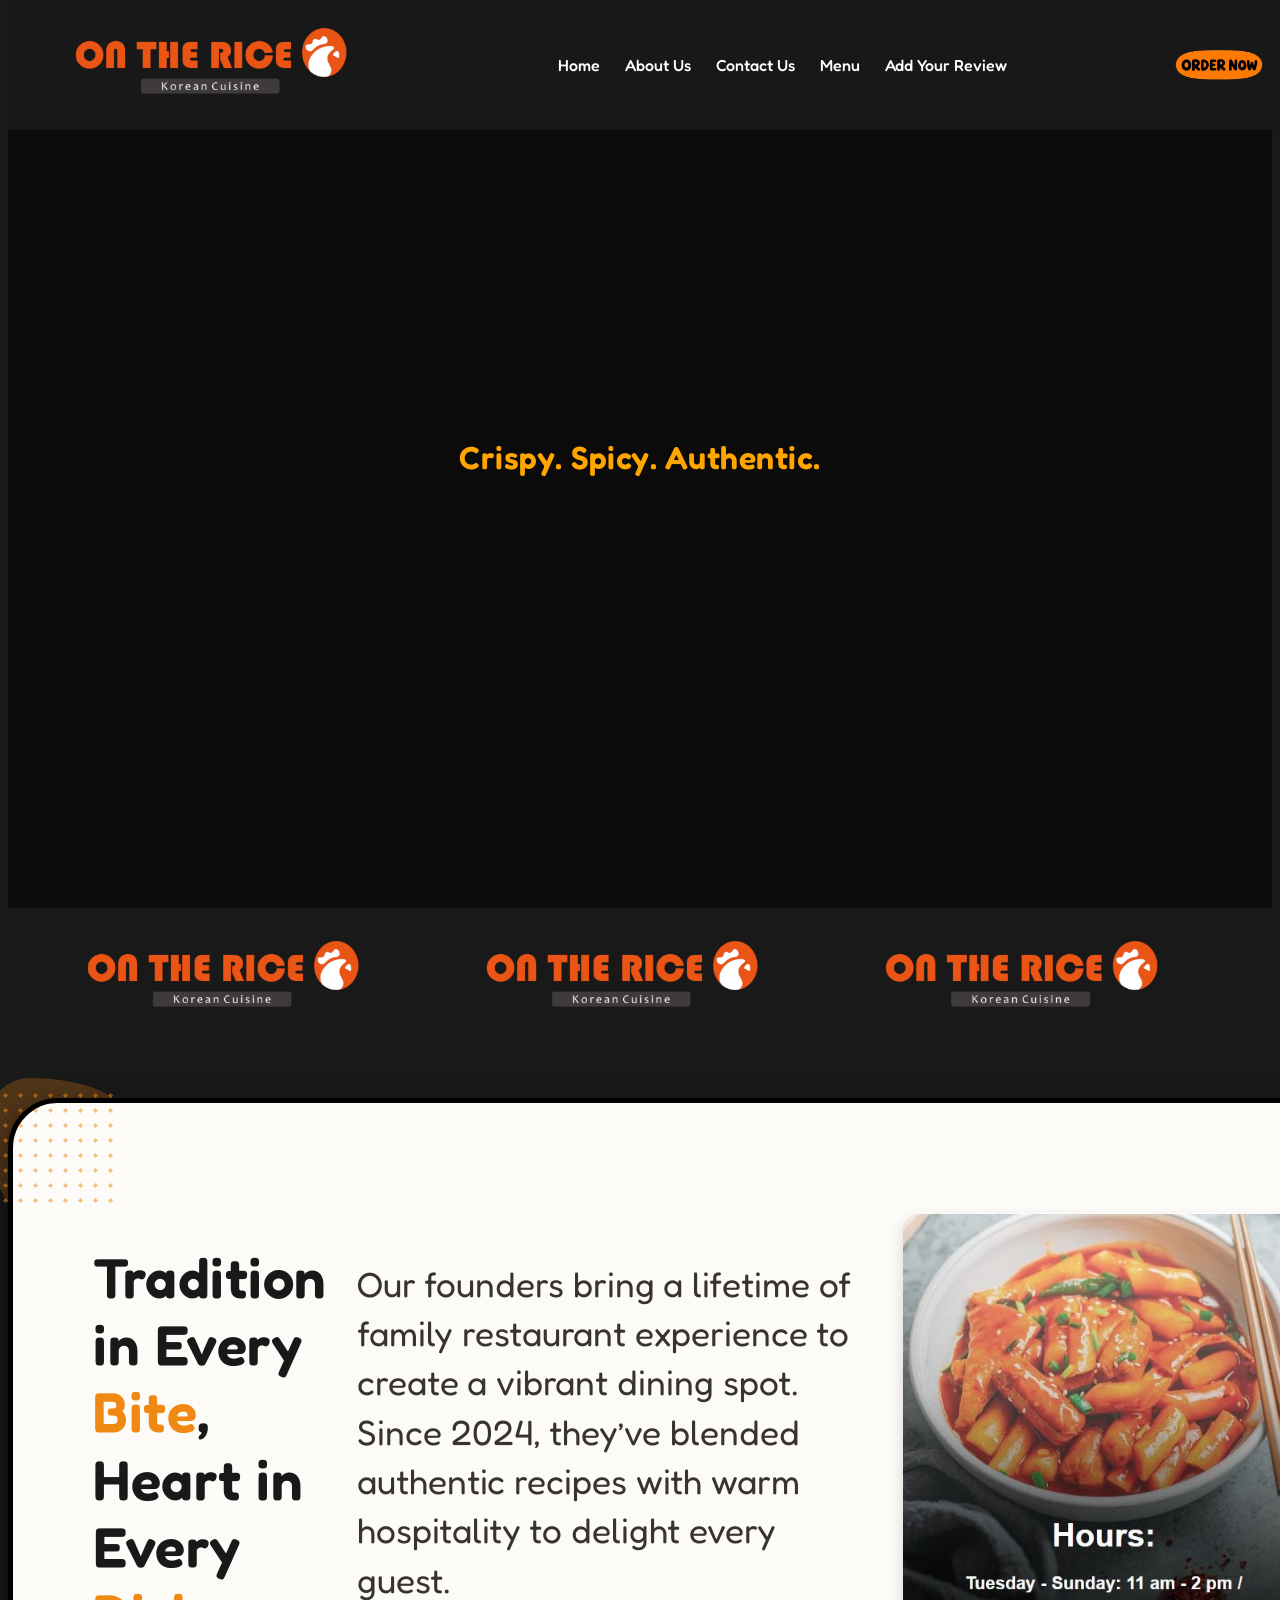
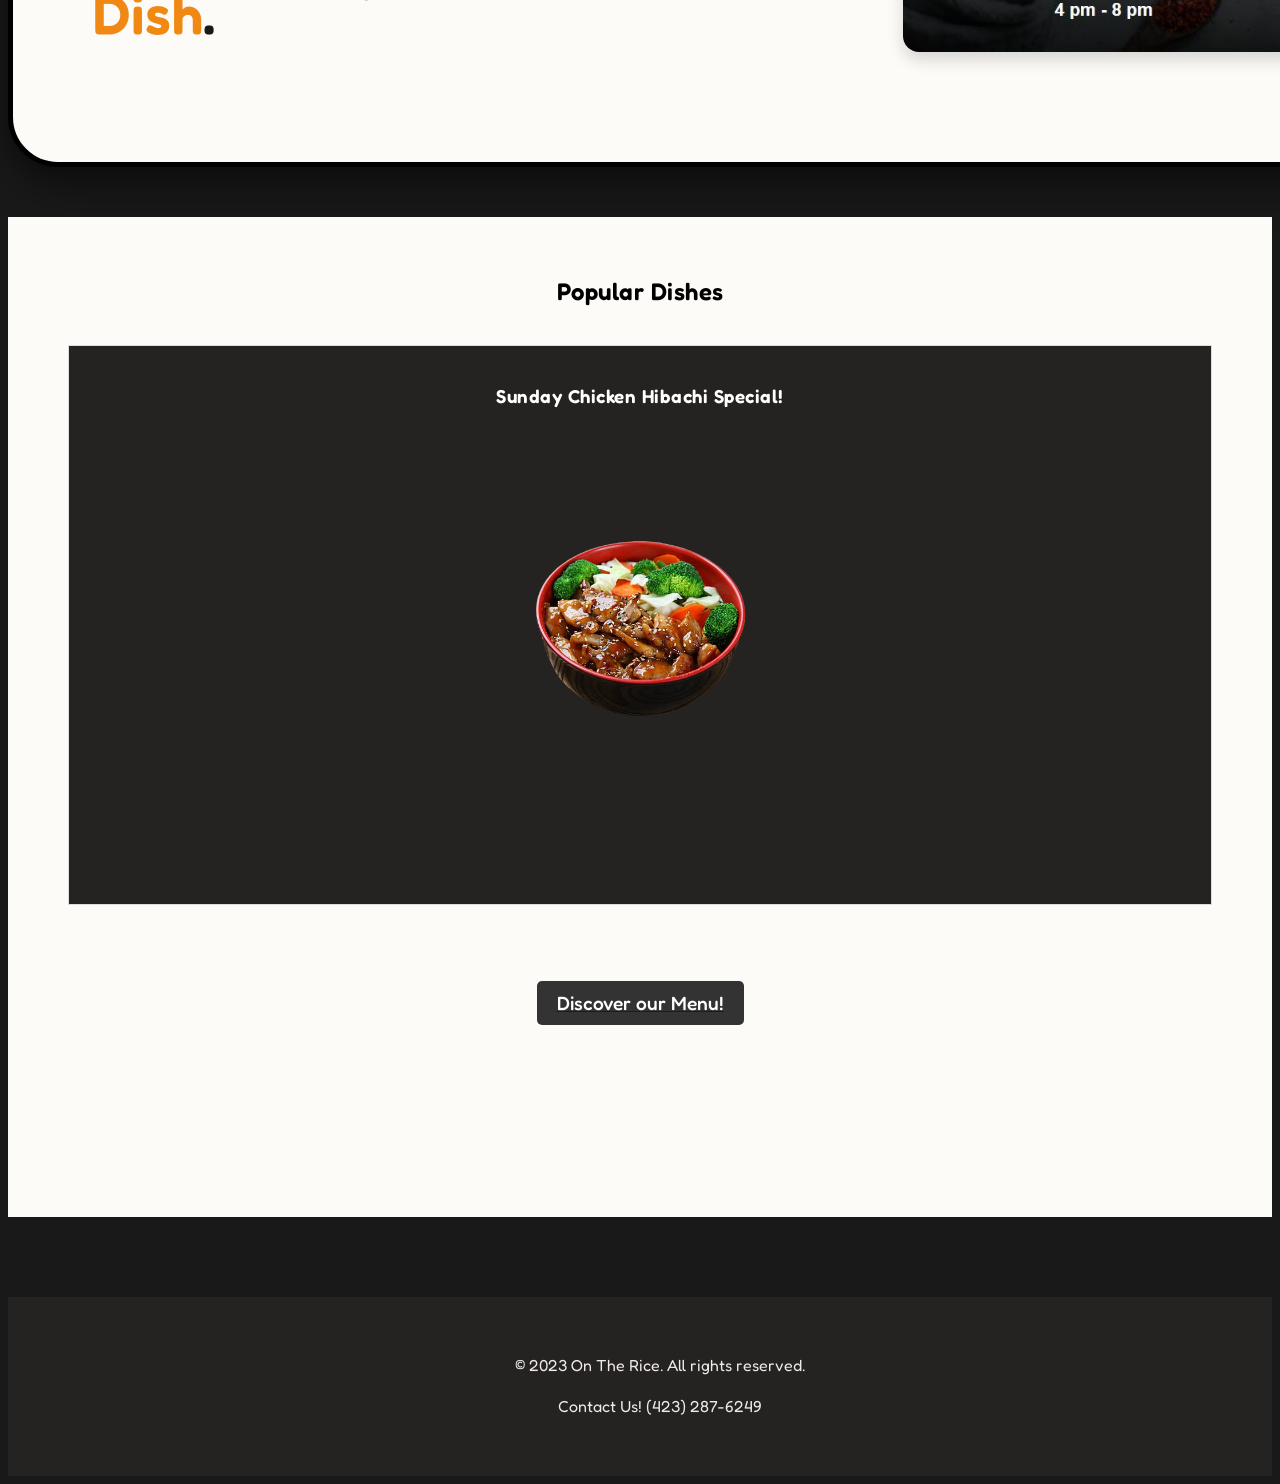
<file: On The Rice Web/index.html>
<!doctype html> 
<html lang="en-US"> 
<link rel="preconnect" href="https://fonts.googleapis.com">
<link rel="preconnect" href="https://fonts.gstatic.com" crossorigin>
<link href="https://fonts.googleapis.com/css2?family=DM+Sans:ital,opsz,wght@0,9..40,100..1000;1,9..40,100..1000&family=Fredoka:wght@300..700&display=swap" rel="stylesheet">
<head> 
  <meta charset="utf-8" /> 
  <meta name="viewport" content="width=device-width, initial-scale=1.0" /> 
  <title>On The Rice - Home</title> 
  <link href="styles/style.css" rel="stylesheet" /> 
</head> 
<body> 


  <div class="hero-container"> 
    
    <video autoplay muted loop playsinline id="bg-video"> 
      <source src="images/IMG_9591.mp4" type="video/mp4"> 
    </video> 

    <div class="video-overlay"></div>
    
<nav> 
  <div class="container"> 
    <img src="images/logo.webp" alt="Logo"> 
    <div class="nav-links"> 
      <a href="index.html">Home</a> 
      <a href="about.html">About Us</a> 
      <a href="#contact-section">Contact Us</a>
      <a href="https://onthericecuisine.square.site/?location_id=L570T5P310XMS&fulfillment=PICKUP#P5VMWVQ4F5E7WIBMKYL7JVCR" target="_blank" rel="noopener noreferrer">Menu</a> 
      <a href="https://www.google.com/maps/place/On+The+Rice/@35.0031291,-85.1483331,846m/data=!3m2!1e3!5s0x8860645f512a9781:0x5363a9a768858ed9!4m8!3m7!1s0x8860656027bd71db:0x93ce07066665cb0b!8m2!3d35.0031291!4d-85.1483331!9m1!1b1!16s%2Fg%2F11ldk93b1v?entry=ttu&g_ep=EgoyMDI2MDYyOS4wIKXMDSoASAFQAw%3D%3D" target="_blank" rel="noopener noreferrer">Add Your Review</a> 
    </div> 
    <a href="#"> 
      <img src="images/order.png" alt="Order Now"> 
    </a> 
  </div> 
</nav> 

  <div class="hero-text">
        <h1>Crispy. Spicy. Authentic.</h1>
    </div>
  </div>

  <div class="scroll-container"> 
    <div class="scroll">
      <div class="RightToLeft">
        <img src="images/logo.webp" alt="Logo">
        <img src="images/logo.webp" alt="Logo">
        <img src="images/logo.webp" alt="Logo">
        <img src="images/logo.webp" alt="Logo">
        <img src="images/logo.webp" alt="Logo">
        <img src="images/logo.webp" alt="Logo">
        <img src="images/logo.webp" alt="Logo">
        <img src="images/logo.webp" alt="Logo">
        <img src="images/logo.webp" alt="Logo">
      </div>
    </div>
  </div>

  <div class="welcome-message">
    <h2 class="bold-heading">
  Tradition in Every <span class="orange-accent">Bite</span>,<br> 
  Heart in Every <span class="orange-accent">Dish</span>.
</h2>
    <p class="p2">Our founders bring a lifetime of family restaurant experience to create a vibrant dining spot. Since 2024, they’ve blended authentic recipes with warm hospitality to delight every guest. </p>
    <img class="lil-left-image" src="images/hours.jpg" alt="Welcome">
    <img class="right-image" src="images/mandu.jpg" alt="Welcome">
  </div>
  
  <div class="white-section">
    <h2>Popular Dishes</h2>

<ul>
  <li data-accName="Item 1">
    <h3>Sunday Chicken Hibachi Special!</h3>
    <img class="center-image" src="images/hibirchi.png" alt="chicken">
  </li>
  <li data-accName="Item 2">
    <h3>K-Style Corn Dogs!</h3>
    <img class="diff-center-image" src="images/truekdog.png" alt="kdog">
  </li>
  <li data-accName="Item 3">
    <h3>Bulgogi Udon!</h3>
     <img class="center-image" src="images/bul.png" alt="gogi">
  </li>

</ul>

  <div class="center-container">
    
  </div>
    <h2></h2>
    <div class="center-container">
    </div>
    <a href="https://onthericecuisine.square.site/?location_id=L570T5P310XMS&fulfillment=PICKUP#P5VMWVQ4F5E7WIBMKYL7JVCR"> 
      <button class="view-menu-button">Discover our Menu!</button>
    </a>
  </div>

</body> 

<footer>
  <p>&copy; 2023 On The Rice. All rights reserved.</p>
  <section id="contact-section">
  <p>Contact Us! (423) 287-6249 </p>
  </section>
</footer>
</html>
</file>
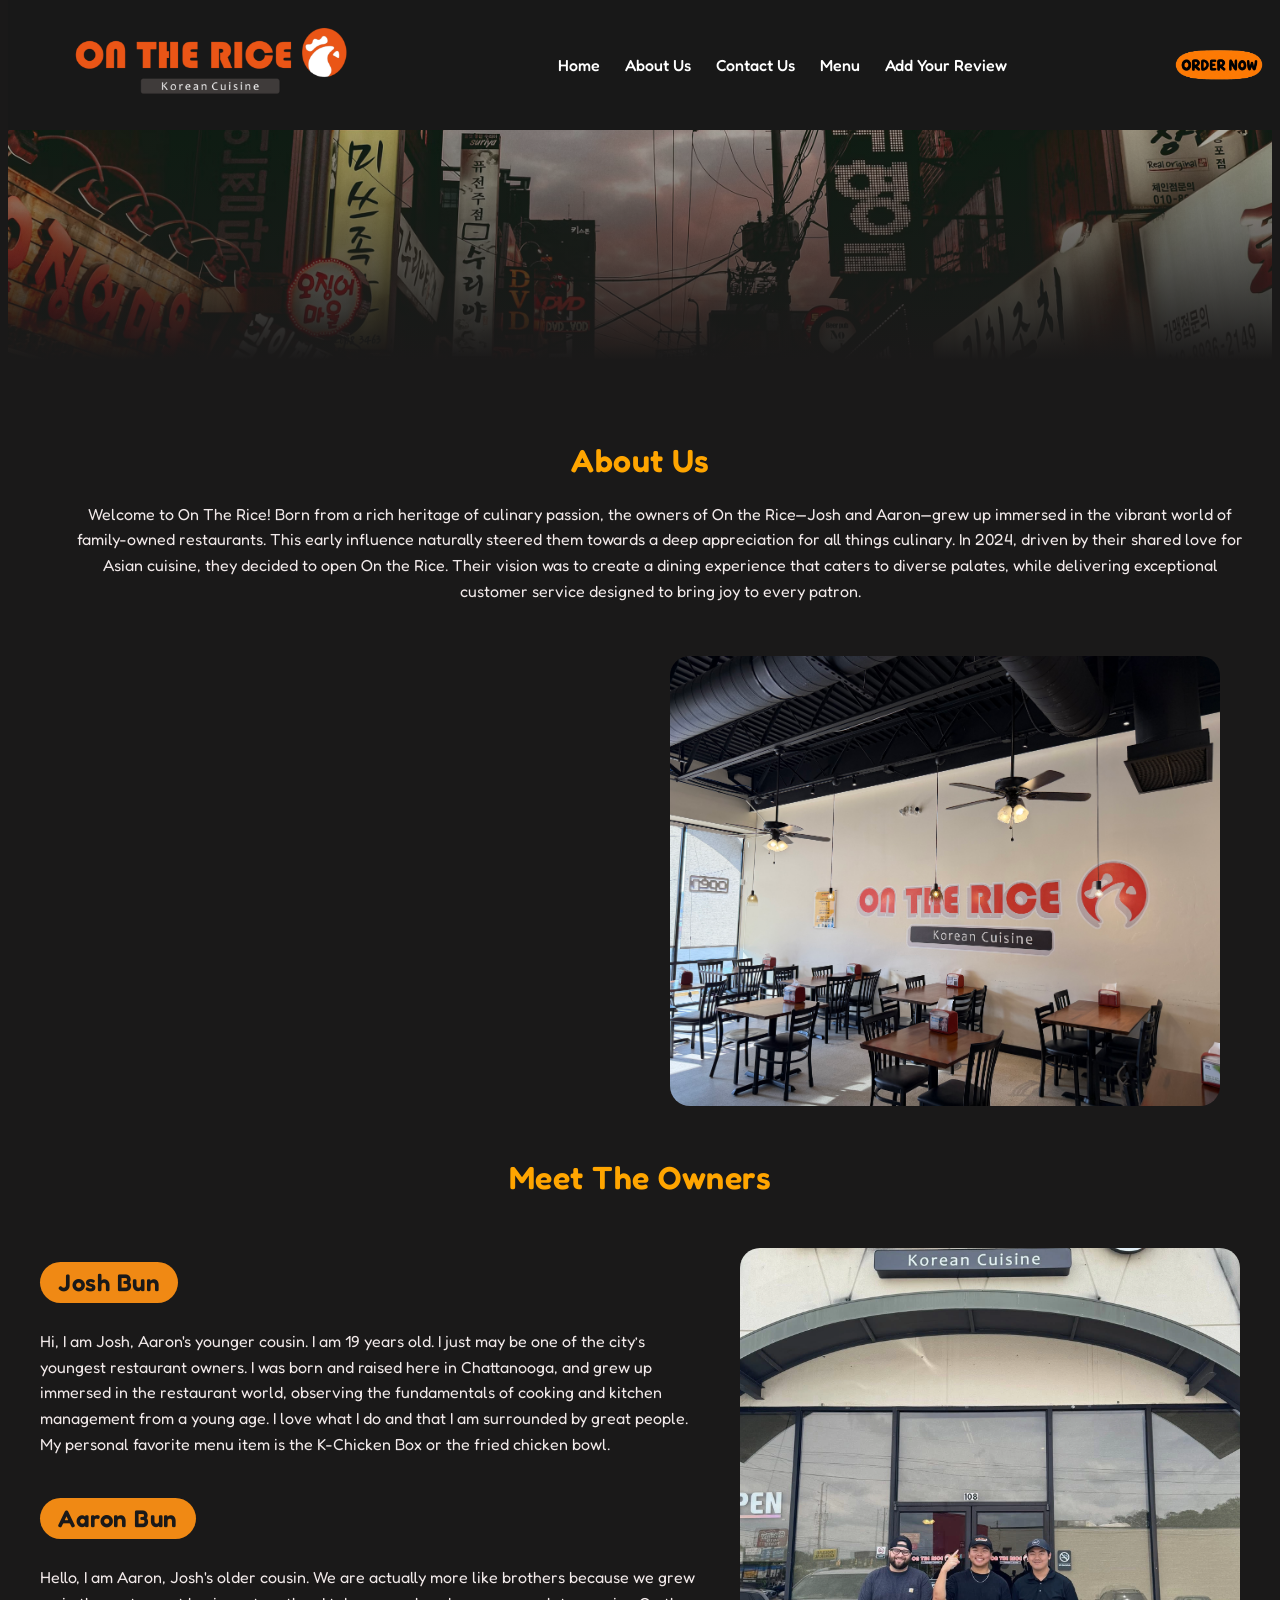
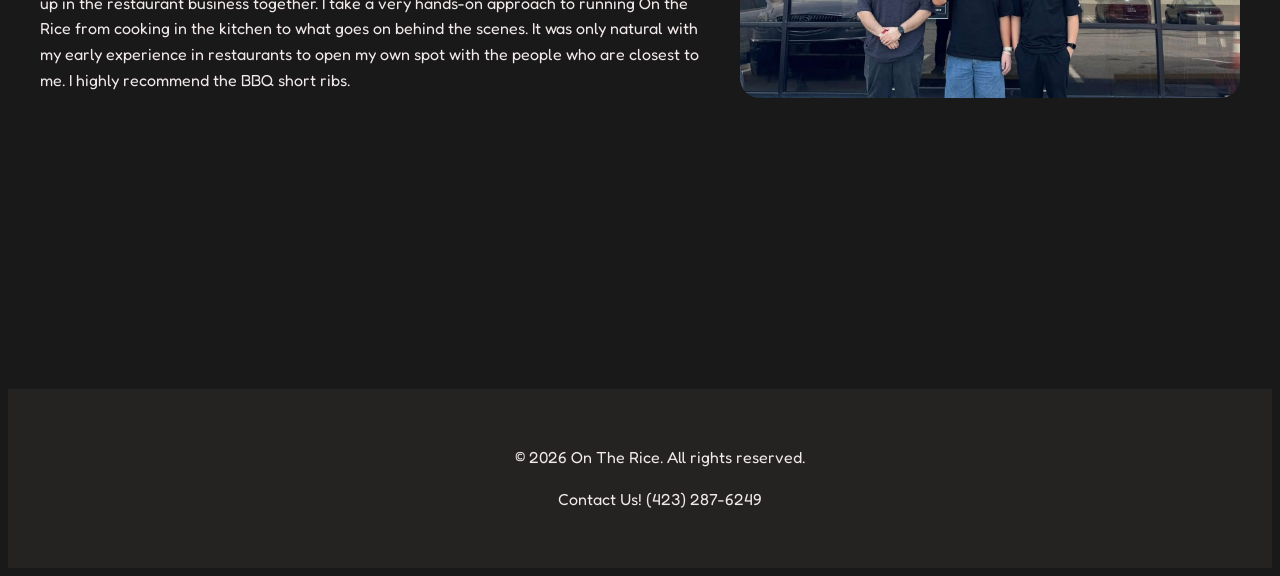
<file: On The Rice Web/about.html>
<!doctype html> 
<html lang="en-US"> 
<head> 
  <meta charset="utf-8" /> 
  <meta name="viewport" content="width=device-width, initial-scale=1.0" /> 
  <title>On The Rice - Home</title> 
  <link rel="preconnect" href="https://fonts.googleapis.com">
  <link rel="preconnect" href="https://fonts.gstatic.com" crossorigin>
  <link href="https://fonts.googleapis.com/css2?family=DM+Sans:ital,opsz,wght@0,9..40,100..1000;1,9..40,100..1000&family=Fredoka:wght@300..700&display=swap" rel="stylesheet">
  <link href="styles/style.css" rel="stylesheet" /> 
</head> 

<body> 

<nav> 
  <div class="container"> 
    <img src="images/logo.webp" alt="Logo"> 
    <div class="nav-links"> 
      <a href="index.html">Home</a> 
      <a href="about.html">About Us</a> 
      <a href="#contact-section">Contact Us</a>
      <a href="https://onthericecuisine.square.site/?location_id=L570T5P310XMS&fulfillment=PICKUP#P5VMWVQ4F5E7WIBMKYL7JVCR" target="_blank" rel="noopener noreferrer">Menu</a> 
      <a href="https://www.google.com/maps/place/On+The+Rice/@35.0031291,-85.1483331,846m/data=!3m2!1e3!5s0x8860645f512a9781:0x5363a9a768858ed9!4m8!3m7!1s0x8860656027bd71db:0x93ce07066665cb0b!8m2!3d35.0031291!4d-85.1483331!9m1!1b1!16s%2Fg%2F11ldk93b1v?entry=ttu&g_ep=EgoyMDI2MDYyOS4wIKXMDSoASAFQAw%3D%3D" target="_blank" rel="noopener noreferrer">Add Your Review</a> 
    </div> 
    <a href="#"> 
      <img src="images/order.png" alt="Order Now"> 
    </a> 
  </div> 
</nav> 

<div class="seoul-container"> 
  <img src="images/seoul.png" alt="korea"> 
</div>

<div class="black-section">
  <h1>About Us</h1>
  <p>Welcome to On The Rice! Born from a rich heritage of culinary passion, the owners of On the Rice—Josh and Aaron—grew up immersed in the vibrant world of family-owned restaurants. This early influence naturally steered them towards a deep appreciation for all things culinary. In 2024, driven by their shared love for Asian cuisine, they decided to open On the Rice. Their vision was to create a dining experience that caters to diverse palates, while delivering exceptional customer service designed to bring joy to every patron.</p>
 
  <div class="location-row">
    <div class="location-map-box">
      <iframe src="https://www.google.com/maps/embed?pb=!1m18!1m12!1m3!1d3685.171497458477!2d-85.15319864848861!3d35.00312900293012!2m3!1f0!2f0!3f0!3m2!1i1024!2i768!4f13.1!3m3!1m2!1s0x8860656027bd71db%3A0x93ce07066665cb0b!2sOn%20The%20Rice!5e1!3m2!1sen!2sus!4v1782961458023!5m2!1sen!2sus" width="600" height="450" style="border:0;" allowfullscreen="" loading="lazy" referrerpolicy="strict-origin-when-cross-origin"></iframe>
    </div>
    <div class="location-image-box">
      <img class="location-photo" src="images/restaurant.jpeg" alt="On The Rice Interior">
    </div>
  </div>

  <h1>Meet The Owners</h1>
  
  <div class="owners-section-row">
    <div class="owners-text-group">
      <h1>Josh Bun</h1>
      <p>Hi, I am Josh, Aaron's younger cousin. I am 19 years old. I just may be one of the city’s youngest restaurant owners. I was born and raised here in Chattanooga, and grew up immersed in the restaurant world, observing the fundamentals of cooking and kitchen management from a young age. I love what I do and that I am surrounded by great people. My personal favorite menu item is the K-Chicken Box or the fried chicken bowl. </p>
      
      <h1>Aaron Bun</h1>
      <p>Hello, I am Aaron, Josh's older cousin. We are actually more like brothers because we grew up in the restaurant business together. I take a very hands-on approach to running On the Rice from cooking in the kitchen to what goes on behind the scenes. It was only natural with my early experience in restaurants to open my own spot with the people who are closest to me. I highly recommend the BBQ short ribs.</p>
    </div>
    <div class="owners-image-container">
      <img class="owners-photo" src="images/Owners.png" alt="kim family">
    </div>
  </div>
</div> <footer>
  <p>© 2026 On The Rice. All rights reserved.</p>
  <p>Contact Us! (423) 287-6249</p>
</footer>

</body>
</html>
</file>
<file: On The Rice Web/styles/style.css>
/* gen stuff */

* {
    box-sizing: border-box;
}

html {
  background-color: #1a1919;
  scroll-behavior: smooth;

}

/* text stuff */

p {
  color: rgb(241, 233, 233);
  margin-left: 40px; 
  margin-right: auto; 
  text-align: center;
  font-family: 'Fredoka', sans-serif;
  line-height: 1.6
}

.p-left {
  color: rgb(241, 233, 233);
  margin-left: 40px; 
  margin-right: auto; 
  text-align: left;
  font-family: 'Fredoka', sans-serif;
}

h1 {
  color: orange;
  text-align: center;
}

h2 {
  color: black;
  text-align: center;

}



h3 {
  color: #ffffff;
  text-align: center;
}

.left-h2 {
  color: black;
  margin-left: 40px;
  margin-right: auto;
  margin-top: 40px;
}

h1, h2, h3, .bubbly-text {
    font-family: 'Fredoka', sans-serif;
    font-weight: 600; 
    letter-spacing: 0.5px;
}

.p2 {
  color: rgb(15, 15, 15);
  font-family: 'Fredoka', sans-serif;
  font-size: 28px;
  line-height: 1.4;
  
}

.h4 {
  color: rgb(15, 15, 15);
  font-family: 'Fredoka', sans-serif;
  font-size: 50px;
  line-height: 1.2;
  max-width: 600px;
  margin-left: 40px;
  margin-top: 20px;

}

.content {
  position: relative;
  z-index: 1;
  color: white;
  text-align: center;
}

header {
  display: flex;
  justify-content: space-between;
  align-items: center;            
  padding: 20px 10%;
  background-color: #333;
  color: black;
}

.hero-text {
    position: absolute;
    z-index: 2; 
    top: 50%;
    left: 50%;
    transform: translate(-50%, -50%);
    text-align: center;
    color: #ffffff;
}

.orange-accent {
  color: #f08914; /* Your brand orange */
}

.bold-heading {
  font-size: 3.5rem;       /* Bumps up the size significantly (approx 56px) */
  line-height: 1.2;        /* Keeps the stacked lines tight and clean so they don't drift apart */
  color: #1a1919;          /* Keeps it deep dark charcoal/black */
  margin-bottom: 20px;     /* Adds a nice gap between this header and the paragraph text */
  text-align: left;
  margin-left: 40px;
}

/* nav bar */

nav a {
    font-family: 'Fredoka', sans-serif;
    font-weight: 500;
    color: #ffffff;
    text-decoration: none;
}

nav {
  width: 100%; 
  background-color: #181818; 
  position: fixed;
  z-index: 1000; 
  top: 0;
}

nav ul {
  list-style: none;               
  display: flex;
}

nav ul li {
  margin-left: 20px;
}

nav ul li a {
  text-decoration: none;          
  color: white;
}

nav a img, 
nav img {
    background: transparent !important;
    background-color: transparent !important;
    border: none;
}


.nav-links {
    display: flex;
    gap: 25px; 
}


nav a img {
    max-height: 50px; 
    width: auto;
}

/* content sorting */ 

img {
    display: block;
    align-items: center;
    width: auto;
    max-height: 100px;
}

.center-image {
  display: block;
  margin-left: auto;
  margin-right: auto;
  width: 100%;
  max-width: 350px;
  height: auto; 
  max-height: 350px;
  margin-top: 100px;
  margin-bottom: 40px;
  align-items: center;
}

.diff-center-image {
  display: block;
  margin-left: auto;
  margin-right: auto;
  width: 100%;
  max-width: 350px;
  height: auto; 
  max-height: 350px;
  margin-top: 40px;
  margin-bottom: 100px;
}

.right-image {
  display: block;
  margin-left: auto;
  margin-right: 30px;
  width: 100%;
  max-width: 400px;
  height: 437px; 
  max-height: 500px;
  margin-bottom: 50px;
  margin-top: 50px;
}

.lil-left-image {
  display: block;
  margin-top: 50px;
  margin-bottom: 50px; 
  width: 100%;
  max-width: 400px;
  height: auto; 
  max-height: 450px;
}

.container {
  max-width: 1200 px; 
  width: 100%; 
  margin: 0 auto; 
  display: flex;
  align-items: center;
  justify-content: space-between; 
  padding: 15px 20px; 
}

.center-container {
    display: flex;
    justify-content: center; 
    align-items: center;     
    background-color: #f08914;
    
}

#bg-video {
  position: absolute; 
  top: 0;
  left: 0;
  width: 100%;
  height: 100%;
  z-index: -1; 
  object-fit: cover;
  
}


.video-overlay {
    position: absolute;
    top: 0;
    left: 0;
    width: 100%;
    height: 100%;
    background-color: rgba(0, 0, 0, 0.55); /* Change 0.55 to higher (like 0.7) for darker, lower for lighter */
    z-index: 1; /* Sits right on top of the video */
}


.hero-container {
  position: relative;
  width: 100%;
  height: 100vh; 
  overflow: hidden;
}


.white-section {
  position: relative;
  z-index: 2;
  width: 100%;
  height: 1000px; 
  background-color: #FDFBF7;
  padding: 40px; 
}

.view-menu-button {
    display: block;
    margin: 20px auto; 
    padding: 10px 20px;
    font-size: 1.2rem;
    font-family: 'Fredoka', sans-serif;
    font-weight: 500;
    color: #ffffff;
    background-color: #333;
    border: none;
    border-radius: 5px;
    cursor: pointer;
}

ul::view-menu-button(*):hover,
ul::view-menu-button(*):focus {
  opacity: 1;
}

/* moving header */

.scroll-container {
  display: flex;
  align-items: center;
  height: auto;
  width: 100%;
  padding: 20px 0;
  overflow: hidden;

}

.scroll {
  white-space: nowrap;
  margin: 0 2em;
}

.scroll div{
  display: flex;
  gap: 2em
}

.scroll img {
  margin-bottom: 0
}

.RightToLeft {
  animation: RightToLeft 25s infinite linear;
}

@keyframes RightToLeft {
  from {
    transform: translateX(0%);
  }
  to {
    transform: translateX(-50%);
  }
}

/* welcome message */
  
  /* The main wrapper for the whole block */

  .welcome-message {
    
    background-color: #FDFBF7;
    width: 1800px;
    height: auto;
    display: flex;
    gap: 30px;
    flex-direction: row;
    justify-content: space-between;
    align-items: center;
    margin: 0 auto;
    border: 5px solid rgb(0, 0, 0);
    border-radius:50px;
    margin-top: 50px;
    margin-bottom: 50px;
    padding: 60px 40px;
    max-height: 800px;
    line-height: 1.6;
    position: relative;
    box-shadow: 0 20px 40px rgba(0, 0, 0, 0.4), 
              0 5px 15px rgba(0, 0, 0, 0.2);
    
  }

  /* Target the middle paragraph specifically */
.welcome-message p {
  text-align: left;       /* Changes it from center to left alignment */
  margin-left: 0;         /* Removes any inherited center offsets */
  margin-right: 0;
  font-size: 2.2rem;      /* Slightly bumps up size if needed for readability */
  color: #383333;         /* A soft dark gray looks cleaner than harsh pure black on white */
}

.text-group {
  display: flex;
  flex-direction: column; /* Stacks header on top of paragraph */
  justify-content: center;/* Vertically centers them relative to the food photos */
  gap: 15px;              /* Adds a perfect uniform space between heading and paragraph */
  max-width: 45%;         /* Keeps the text from spilling over into the images */
}

.welcome-message img {
  border-radius: 16px; /* Smooth rounded edges */
  box-shadow: 0 8px 16px rgba(0, 0, 0, 0.15);
  transition: transform 0.3s ease;
}

  .welcome-message img:hover {
  transform: scale(1.03);
}

  .welcome-message::before {
  content: '';
  position: absolute;
  top: -15px;
  left: -15px;
  width: 120px;
  height: 120px;
  background-image: radial-gradient(#f08914 20%, transparent 20%);
  background-size: 15px 15px;
  z-index: 1; /* Sits cleanly behind the white card */
  opacity: 0.5;

  
}

/* Replace the .welcome-message::before or add to a new class */
.welcome-message::after {
  content: '';
  position: absolute;
  top: -25px;
  left: -25px;
  width: 140px;
  height: 140px;
  background-color: #f08914; /* Brand orange */
  opacity: 0.25;             /* Kept soft so it doesn't distract */
  z-index: -1;
  
  /* The secret sauce: This creates an irregular, fluid blob shape */
  border-radius: 30% 70% 70% 30% / 30% 30% 70% 70%;
  
  /* Gives it a playful float animation */
  animation: blobFloat 6s ease-in-out infinite alternate;
}

/* Subtle floating animation to make the site feel premium */
@keyframes blobFloat {
  0% {
    transform: translate(0, 0) rotate(0deg);
    border-radius: 30% 70% 70% 30% / 30% 30% 70% 70%;
  }
  100% {
    transform: translate(10px, 10px) rotate(15deg);
    border-radius: 50% 50% 30% 70% / 50% 60% 40% 60%;
  }
}
  

/* image carousel */

ul {
  width: 100%;
  height: 600px;
  padding: 20px;
  display: flex;
  gap: 4vw;
  
}

li {
  list-style-type: none;
  background-color: #242322;
  border: 1px solid #dddddd;
  padding: 20px;
  flex: 0 0 100%;
  
}



li:nth-child(even) {
  background-color: #242322;
}

ul {
  overflow-x: hidden;
  scroll-behavior: smooth;
  scroll-snap-type: x mandatory;
}

li {
  scroll-snap-align: center;
}

.carousel-container {
    width: 100%; /* or whatever width you choose */
    overflow: hidden; /* This chops off the extra hanging space */
}

@keyframes smoothReveal {
  0% {
    opacity: 0;
    transform: translateY(-15px) scale(0.98);
  }
  70% {
    transform: translateY(2px) scale(1.01); /* Subtle bounce */
  }
  100% {
    opacity: 1;
    transform: translateY(0) scale(1);
  }
}

.menu-panel.is-active {
  display: block;
  animation: smoothReveal 0.4s cubic-bezier(0.25, 1, 0.5, 1) forwards;
}


/* carousel button */

ul::scroll-button(*) {
  border: 0;
  font-size: 2rem;
  background: none;
  color: #ffffff;
  opacity: 0.7;
  cursor: pointer;
}

ul::scroll-button(*):hover,
ul::scroll-button(*):focus {
  opacity: 1;
}

ul::scroll-button(*):active {
  translate: 1px 1px;
}

ul::scroll-button(*):disabled {
  opacity: 0.2;
  cursor: unset;
}

ul::scroll-button(left) {
  content: "◄" / "Previous";
}

ul::scroll-button(right) {
  content: "►" / "Next";
}

ul {
  anchor-name: --my-carousel;
}

ul::scroll-button(*) {
  position: absolute;
  position-anchor: --my-carousel;
}

ul::scroll-button(left) {
  right: calc(anchor(left) - 400px);
  bottom: calc(anchor(top) - 300px);
  transition: transform 0.2s cubic-bezier(0.25, 1, 0.5, 1), 
              opacity 0.2s ease;
}

ul::scroll-button(right) {
  left: calc(anchor(right) - 400px);
  bottom: calc(anchor(top) - 300px);
  transition: transform 0.2s cubic-bezier(0.25, 1, 0.5, 1), 
              opacity 0.2s ease;
}

/* scroll marker */

ul {
  scroll-marker-group: after;
}

ul::scroll-marker-group {
  position: absolute;
  position-anchor: --my-carousel;
  top: calc(anchor(bottom) - 70px);
  justify-self: anchor-center;

  display: flex;
  justify-content: center;
  gap: 20px;
}

li::scroll-marker {
  content: attr(data-accName);
  width: 16px;
  height: 16px;
  background-color: transparent;
  border: 2px solid #ffffff;
  border-radius: 50%;
  overflow: hidden;
  text-indent: 16px;
  margin-bottom: 40px;
}

li::scroll-marker:target-current {
  background-color: #ffffff;
}

/* footer */
footer {
  position: relative !important;
  display: block !important;
  clear: both !important;
  background-color: #242322 !important;
  width: 100% !important;
  padding: 40px 0;
  text-align: center;
  color: #ffffff;
  margin-top: 80px !important;
}

/* about me specific */

.black-section {
  background-color: #1a1919;
  width: 100%;
  padding: 60px 20px;
}

.seoul-container {
  position: relative;
  width: 100%;
  height: 300px;           /* Sets the exact ideal height you want */
  overflow: hidden;
  margin-top: 60px;       
  background-color: #1a1919;
}

.seoul-container::after {
  content: '';
  position: absolute;
  bottom: 0;
  left: 0;
  width: 100%;
  height: 100%;            /* Stretches the gradient to match the full 300px height */
  background: linear-gradient(to bottom, transparent, #1a1919);
  z-index: 2;              /* Forces the gradient to sit nicely on top of the image */
  pointer-events: none;
}

.seoul-container img {
  position: absolute;      /* Added absolute positioning to force the image to anchor to the container */
  top: 0;
  left: 0;
  width: 100%;
  height: 100% !important; /* Overrides any rogue 100px limitations */
  max-height: none !important;
  object-fit: cover;       /* Forces the image to stretch out landscape-style to cover the area */
  object-position: center; 
  z-index: 1;              /* Sits right below the gradient layer */
}

/* Container holding map and image side-by-side */
.location-row {
  display: flex;
  flex-direction: row;
  justify-content: space-between;
  align-items: center;
  gap: 40px;             /* Adds a balanced gap between the map and image */
  width: 100%;
  max-width: 1200px;     /* Keeps it aligned with your site's content grid */
  margin: 50px auto;     /* Centers the entire block on the page */
  padding: 0 20px;
}

/* Give the map box and the image box equal fluid width splits */
.location-map-box,
.location-image-box {
  flex: 1;               /* Forces both columns to stay exactly proportional */
  width: 100%;
  max-width: 550px;
}

/* Force the image to elegantly match the aspect ratio of the map element */
img.location-photo {
  width: 100%;
  height: 450px;         /* Match the exact pixel height setting of your map iframe */
  max-height: none;
  object-fit: cover;     /* Prevents distortion or squishing */
  border-radius: 20px;   /* Clean rounded borders to match your bubbly vibe */
}

/* Optional: Smooth out the map corners to match the image rounding */
.location-map-box iframe {
  border-radius: 20px;
}

.owners-section-row {
  display: flex;
  flex-direction: row;      /* Forces side-by-side layout */
  align-items: center;      /* Vertically aligns text and image in the middle */
  justify-content: space-between; /* Pushes text to left, image to right */
  gap: 40px;                /* Adds a clean space between text and image */
  width: 100%;
  max-width: 1200px;        /* Limits layout expansion on massive screens */
  margin: 40px auto;        /* Centers the entire block on the page */
  padding-bottom: 100px;
}

div.owners-container {
  display: flex;
  justify-content: right;
  align-items: right;
  width: 100%;
  max-width: 500px;
  margin: 20px auto;  
  padding-bottom: 80px;     
}

.owners-text-group {
  flex: 1;                  /* Allows text to dynamically take up remaining space */
  text-align: left;
}

.owners-text-group p {
  text-align: left;
  margin-left: 0;
  margin-right: 0;
}

.owners-image-container {
  flex: 0 0 45%;            /* Image wrapper takes up exactly 45% of the row width */
  max-width: 500px;
  position: relative;
}

.owners-image-container::before {
  content: '';
  position: absolute;
  bottom: -20px;
  left: -20px;
  width: 100px;
  height: 100px;
  /* Use a high z-index to place it underneath or above depending on taste */
  z-index: -1; 
  background-image: radial-gradient(orange 20%, transparent 20%);
  background-size: 15px 15px;
  opacity: 0.6;
}

img.owners-photo {
  width: 100%;
  height: auto;         
  max-height: 450px;
  object-fit: cover;       
  border-radius: 20px;     
}

img.restaurant-photo {
  width: 100%;
  height: auto;         
  max-height: 450px;
  object-fit: cover;       
  border-radius: 20px;  

}

.owners-text {
  text-align: left;
  color: white;
  max-width: 900px;
  margin-left: 30px auto;
}

.owners-text-group h1 {
  display: inline-block;
  background-color: #f08914; /* Warm orange */
  color: #1a1919;            /* Dark text for contrast */
  font-family: 'Fredoka', sans-serif;
  font-size: 1.5rem;
  padding: 6px 18px;
  border-radius: 30px;       /* Cute, bubbly rounded pill shape */
  margin-top: 25px;
  margin-bottom: 10px;
  text-align: left;          /* Overrides global center alignment */
}
</file>
